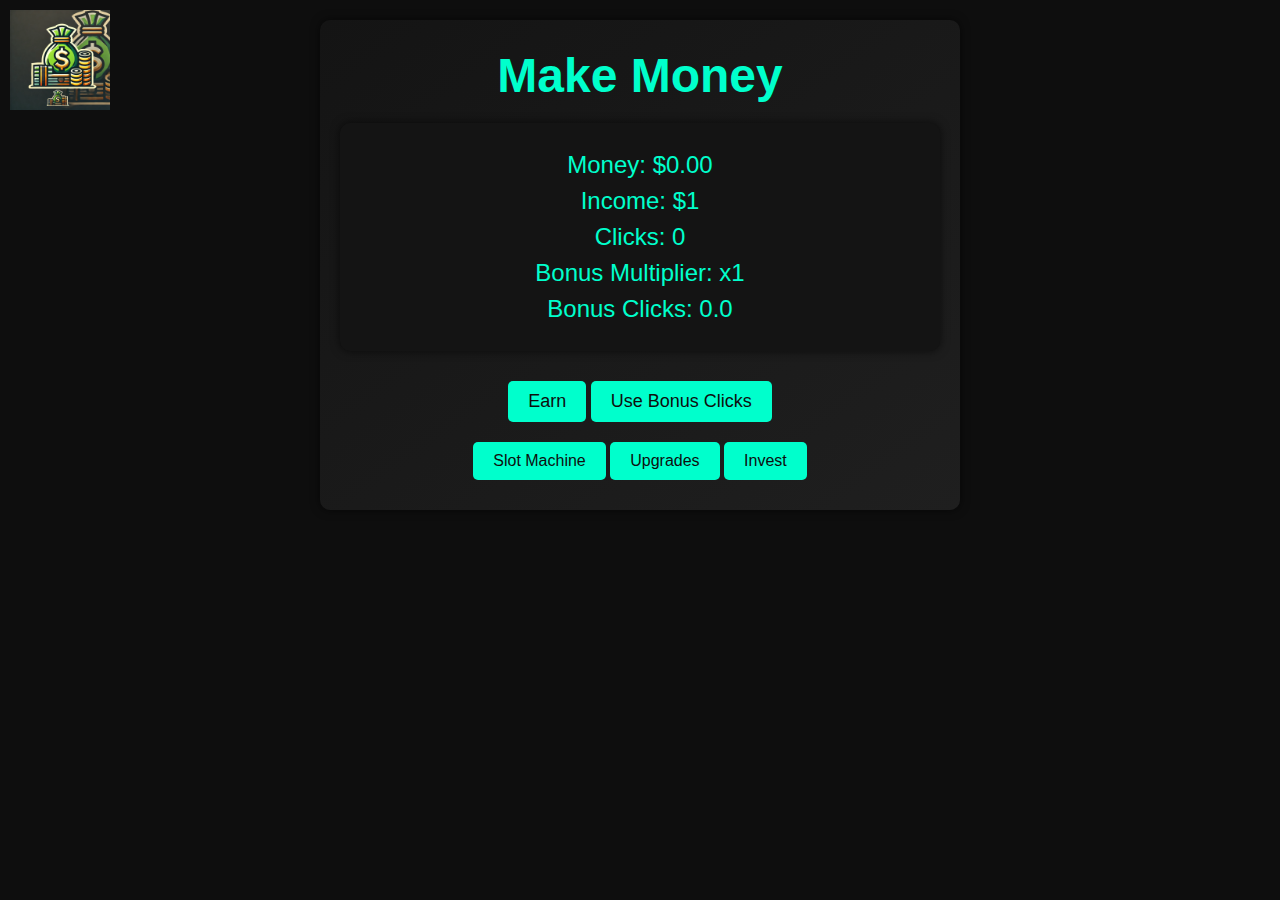
<file: index.html>
<!DOCTYPE html>
<html lang="en">
<head>
    <meta charset="UTF-8">
    <meta name="viewport" content="width=device-width, initial-scale=1.0">
    <title>Make Money</title>
    <link rel="stylesheet" href="styles.css">
</head>
<body>
    <div class="game-container">
        <!-- Logo in the top corner -->
        <div class="logo">
            <img src="logo.png" alt="Game Logo">
        </div>
        <h1>Make Money</h1>
        <div class="money-box">
            <p>Money: <span id="money">$0</span></p>
            <p>Income: <span id="income">$1</span></p>
            <p>Clicks: <span id="clicks">0</span></p>
            <p>Bonus Multiplier: <span id="bonusMultiplier">x1</span></p>
            <p>Bonus Clicks: <span id="bonusClicks">0.0</span></p>
        </div>
        <button id="earnBtn" class="btn futuristic-btn">Earn</button>
        <button id="useBonusClicksBtn" class="btn futuristic-btn">Use Bonus Clicks</button> <!-- New Button -->

        <div class="tabs">
            <a href="slotmachine.html" class="btn futuristic-btn">Slot Machine</a>
            <a href="upgrades.html" class="btn futuristic-btn">Upgrades</a>
            <a href="invest.html" class="btn futuristic-btn">Invest</a> <!-- New Tab -->
        </div>
    </div>

    <script src="script.js"></script>
</body>
</html>
</file>
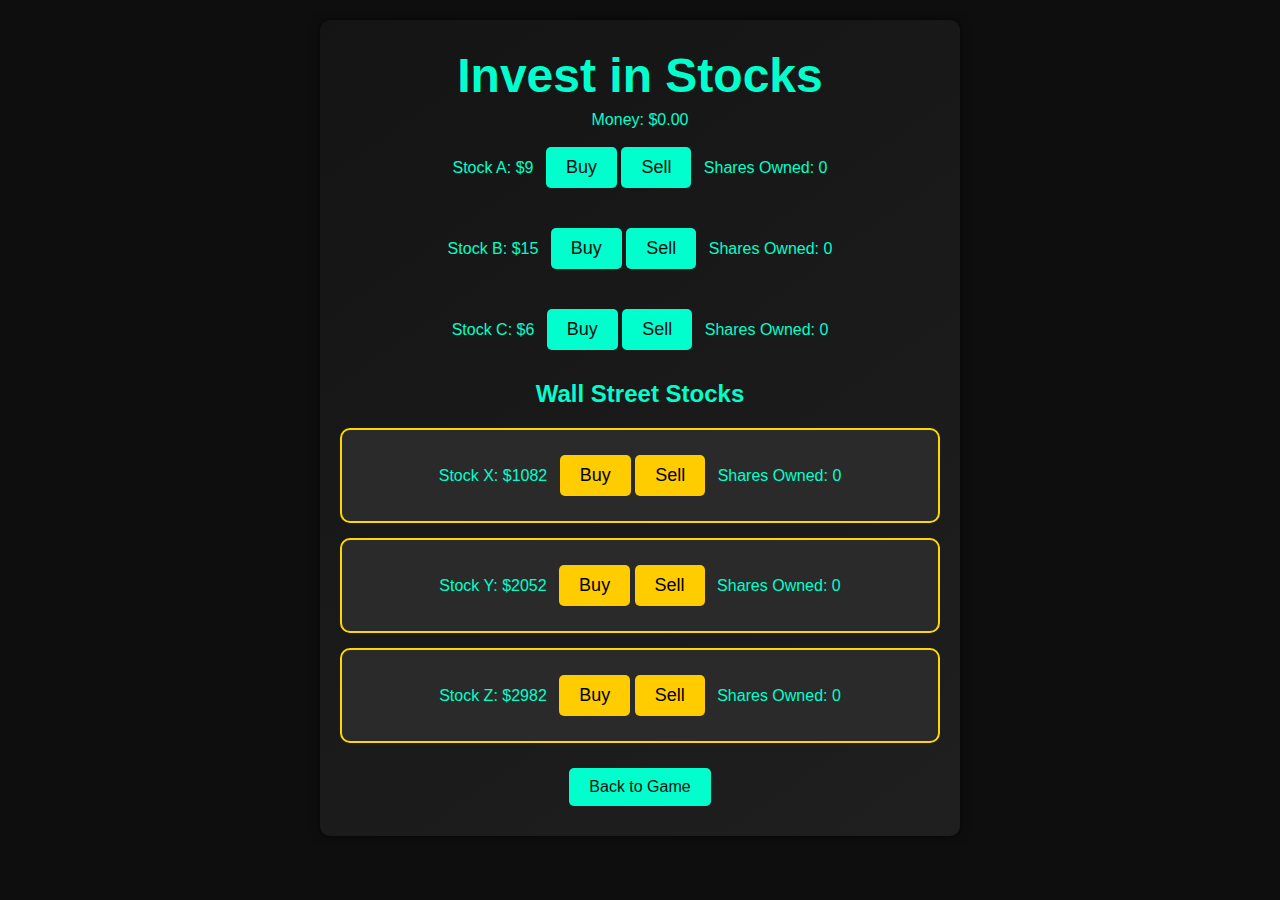
<file: invest.html>
<!DOCTYPE html>
<html lang="en">
<head>
    <meta charset="UTF-8">
    <meta name="viewport" content="width=device-width, initial-scale=1.0">
    <title>Invest</title>
    <link rel="stylesheet" href="styles.css">
</head>
<body>
    <div class="game-container">
        <h1>Invest in Stocks</h1>
        <p>Money: <span id="money">$0</span></p>

        <!-- Regular Stocks Section -->
        <div id="stock-list">
            <div class="stock" id="stockA">
                <p>Stock A: <span id="stockA-price">$10</span></p>
                <button id="buyStockA" class="btn">Buy</button>
                <button id="sellStockA" class="btn">Sell</button>
                <p>Shares Owned: <span id="stockA-shares">0</span></p>
            </div>

            <div class="stock" id="stockB">
                <p>Stock B: <span id="stockB-price">$15</span></p>
                <button id="buyStockB" class="btn">Buy</button>
                <button id="sellStockB" class="btn">Sell</button>
                <p>Shares Owned: <span id="stockB-shares">0</span></p>
            </div>

            <div class="stock" id="stockC">
                <p>Stock C: <span id="stockC-price">$8</span></p>
                <button id="buyStockC" class="btn">Buy</button>
                <button id="sellStockC" class="btn">Sell</button>
                <p>Shares Owned: <span id="stockC-shares">0</span></p>
            </div>
        </div>

        <!-- Wall Street Stocks Section -->
        <h2>Wall Street Stocks</h2>
        <div id="wallstreet-stock-list">
            <div class="stock" id="stockX">
                <p>Stock X: <span id="stockX-price">$1000</span></p>
                <button id="buyStockX" class="btn">Buy</button>
                <button id="sellStockX" class="btn">Sell</button>
                <p>Shares Owned: <span id="stockX-shares">0</span></p>
            </div>

            <div class="stock" id="stockY">
                <p>Stock Y: <span id="stockY-price">$2000</span></p>
                <button id="buyStockY" class="btn">Buy</button>
                <button id="sellStockY" class="btn">Sell</button>
                <p>Shares Owned: <span id="stockY-shares">0</span></p>
            </div>

            <div class="stock" id="stockZ">
                <p>Stock Z: <span id="stockZ-price">$3000</span></p>
                <button id="buyStockZ" class="btn">Buy</button>
                <button id="sellStockZ" class="btn">Sell</button>
                <p>Shares Owned: <span id="stockZ-shares">0</span></p>
            </div>
        </div>

        <a href="index.html" class="btn futuristic-btn">Back to Game</a>
    </div>

    <script src="script.js"></script>
</body>
</html>
</file>
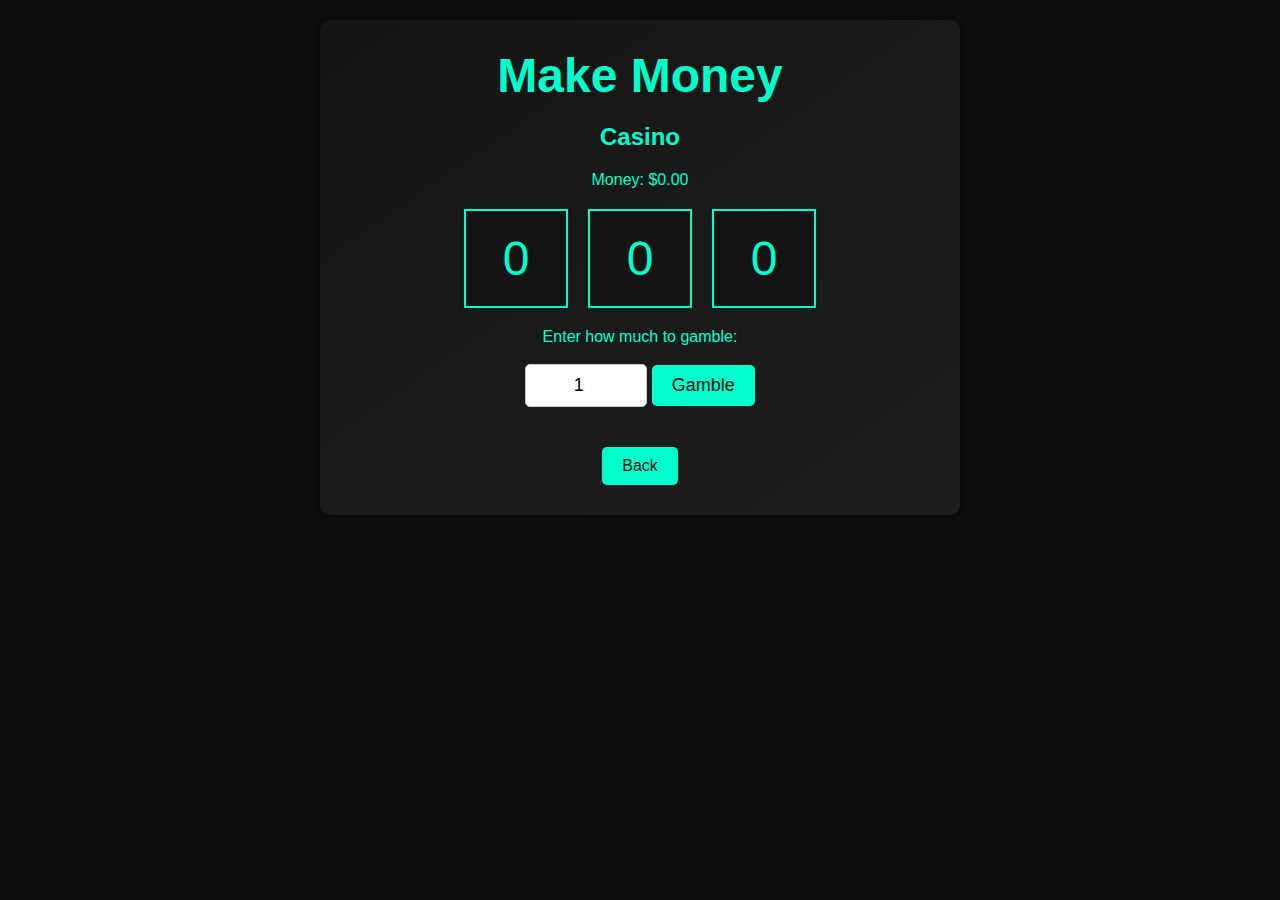
<file: slotmachine.html>
<!DOCTYPE html>
<html lang="en">
<head>
    <meta charset="UTF-8">
    <meta name="viewport" content="width=device-width, initial-scale=1.0">
    <title>Slot Machine</title>
    <link rel="stylesheet" href="styles.css">
</head>
<body>
    <div class="game-container">
        <h1>Make Money</h1>
        <h2>Casino</h2>
        <p>Money: <span id="money">$0</span></p>

        <div class="slot-machine">
            <div class="slots">
                <span id="slot1">0</span>
                <span id="slot2">0</span>
                <span id="slot3">0</span>
            </div>
            <p>Enter how much to gamble:</p>
            <input type="number" id="betAmount" min="1" value="1">
            <button id="gambleBtn" class="btn">Gamble</button>
        </div>
        <p id="slotStatus"></p>
        
        <a href="index.html" class="btn">Back</a>
    </div>

    <script src="script.js"></script>
</body>
</html>
</file>
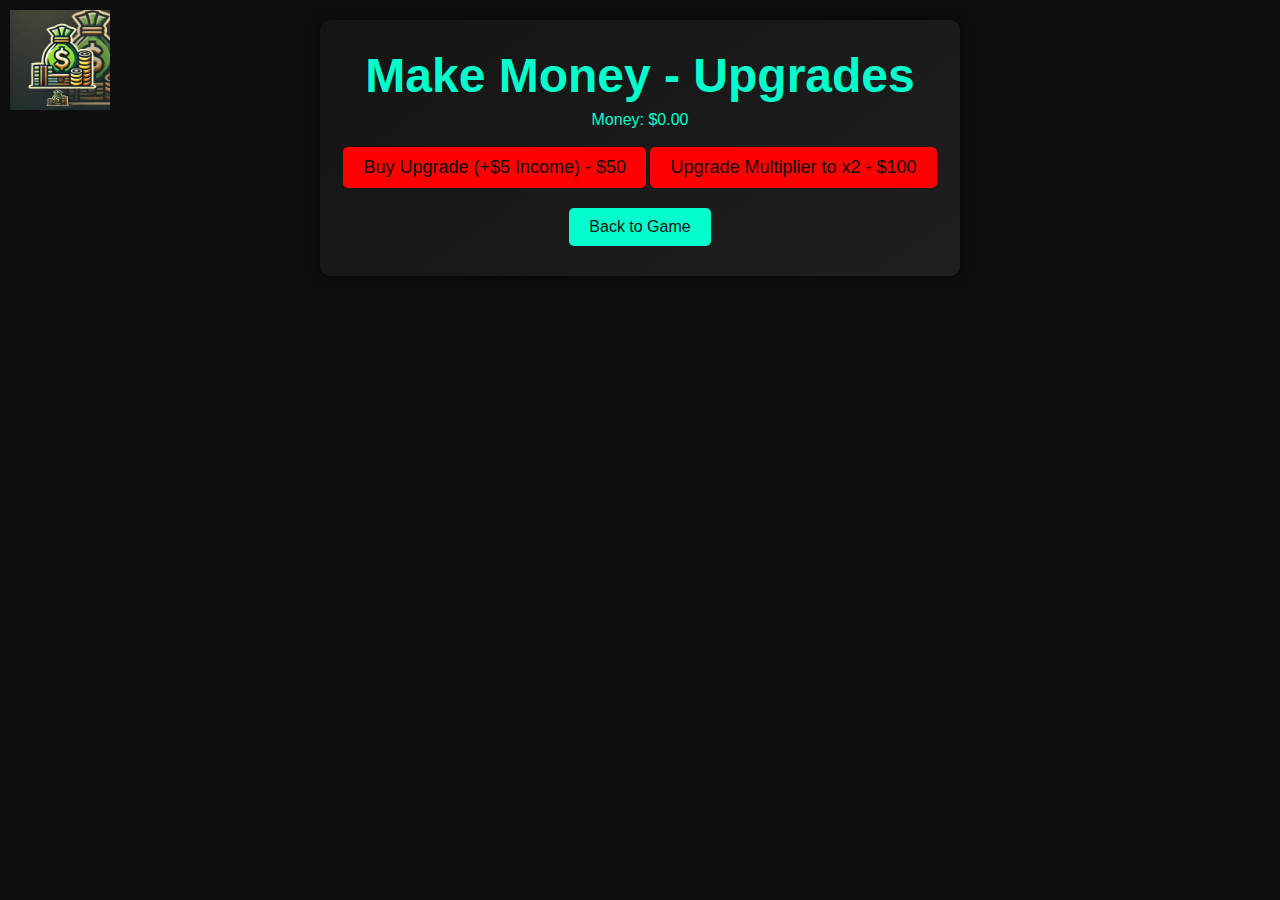
<file: upgrades.html>
<!DOCTYPE html>
<html lang="en">
<head>
    <meta charset="UTF-8">
    <meta name="viewport" content="width=device-width, initial-scale=1.0">
    <title>Upgrades</title>
    <link rel="stylesheet" href="styles.css">
</head>
<body>
    <div class="game-container">
        <!-- Logo in the top corner -->
        <div class="logo">
            <img src="logo.png" alt="Game Logo">
        </div>
        <h1>Make Money - Upgrades</h1>
        <p>Money: <span id="money">$0</span></p>
        <button id="upgradeBtn" class="btn futuristic-btn">Buy Upgrade (+$5 Income) - $50</button>
        <button id="multiplierUpgradeBtn" class="btn futuristic-btn">Upgrade Multiplier to x2 - $100</button>

        <a href="index.html" class="btn futuristic-btn">Back to Game</a>
    </div>

    <script src="script.js"></script>
</body>
</html>
</file>
<file: styles.css>
body {
    font-family: 'Orbitron', sans-serif;  /* Futuristic font */
    background-color: #0e0e0e;
    color: #ffffff;
    margin: 0;
    padding: 0;
    text-align: center;
}

.game-container {
    max-width: 600px;
    margin: 50px auto;
    background: linear-gradient(145deg, #141414, #1f1f1f);
    padding: 20px;
    border-radius: 10px;
    box-shadow: 0 0 30px rgba(0, 0, 0, 0.6);
    color: #00ffcc;  /* Neon green text */
}

h1 {
    font-size: 48px;
    margin-bottom: 20px;
    color: #00ffcc;
}

.money-box {
    background-color: #1e1e1e;
    padding: 20px;
    border-radius: 10px;
    margin-bottom: 20px;
    font-size: 24px;
    box-shadow: 0 0 20px #00ffcc;
}

button {
    padding: 15px 25px;
    font-size: 18px;
    background-color: #00ffcc;
    color: #0e0e0e;
    border: none;
    border-radius: 5px;
    margin: 10px 0;
    cursor: pointer;
    transition: background-color 0.3s ease, transform 0.3s ease;
}

button:hover {
    background-color: #009988;
    transform: scale(1.05);
}

button.red {
    background-color: red;
}

button.green {
    background-color: green;
}

.futuristic-btn {
    background-color: #00ffcc;
    color: #0e0e0e;
    border-radius: 5px;
    transition: background-color 0.3s ease;
}

.futuristic-btn:hover {
    background-color: #009988;
}

.slots {
    display: flex;
    justify-content: center;
    margin: 20px 0;
}

.slots span {
    font-size: 48px;
    background-color: #141414;
    border: 2px solid #00ffcc;
    padding: 20px;
    margin: 0 10px;
    width: 60px;
    text-align: center;
    color: #00ffcc;
}

#slotStatus {
    font-size: 20px;
    margin-top: 20px;
    color: #ffffff;
}

input[type="number"] {
    padding: 10px;
    font-size: 18px;
    margin: 10px 0;
    border: 1px solid #ccc;
    border-radius: 5px;
    width: 100px;
    text-align: center;
}

input[type="number"]:focus {
    outline: none;
    border-color: #00ffcc;
}

a.btn {
    display: inline-block;
    padding: 10px 20px;
    margin: 10px 0;
    background-color: #00ffcc;
    color: #0e0e0e;
    border-radius: 5px;
    text-decoration: none;
    transition: background-color 0.3s ease;
}

a.btn:hover {
    background-color: #009988;
}

.logo {
    position: absolute;
    top: 10px;
    left: 10px;
}

.logo img {
    width: 100px;
}
body {
    font-family: 'Orbitron', sans-serif;
    background-color: #0e0e0e;
    color: #ffffff;
    text-align: center;
    margin: 0;
    padding: 0;
}

h1, p {
    margin: 0.5rem;
}

button {
    background-color: #00ffcc;
    color: #0e0e0e;
    padding: 10px 20px;
    border: none;
    border-radius: 5px;
    margin: 10px 0;
    cursor: pointer;
    transition: background-color 0.3s ease, transform 0.3s ease;
}

button:hover {
    background-color: #009988;
    transform: scale(1.05);
}

.money-box, .game-container {
    background-color: #141414;
    padding: 20px;
    margin: 20px auto;
    max-width: 600px;
    border-radius: 10px;
    box-shadow: 0 0 10px rgba(0, 0, 0, 0.6);
}

.stock {
    margin-bottom: 20px;
}

.stock p, .stock button {
    display: inline-block;
}

#wallstreet-stock-list .stock {
    background-color: #2a2a2a;
    padding: 15px;
    border-radius: 10px;
    margin-bottom: 15px;
    border: 2px solid gold;
}

#wallstreet-stock-list .btn {
    background-color: #ffcc00;
    color: #000;
}

/* Slot machine animation */
.spinning {
    animation: spin 1s ease-in-out infinite;
}

@keyframes spin {
    0% { transform: translateY(0); }
    50% { transform: translateY(-10px); }
    100% { transform: translateY(0); }
}

/* Other styles */
.green {
    background-color: green;
}

.red {
    background-color: red;
}
</file>
